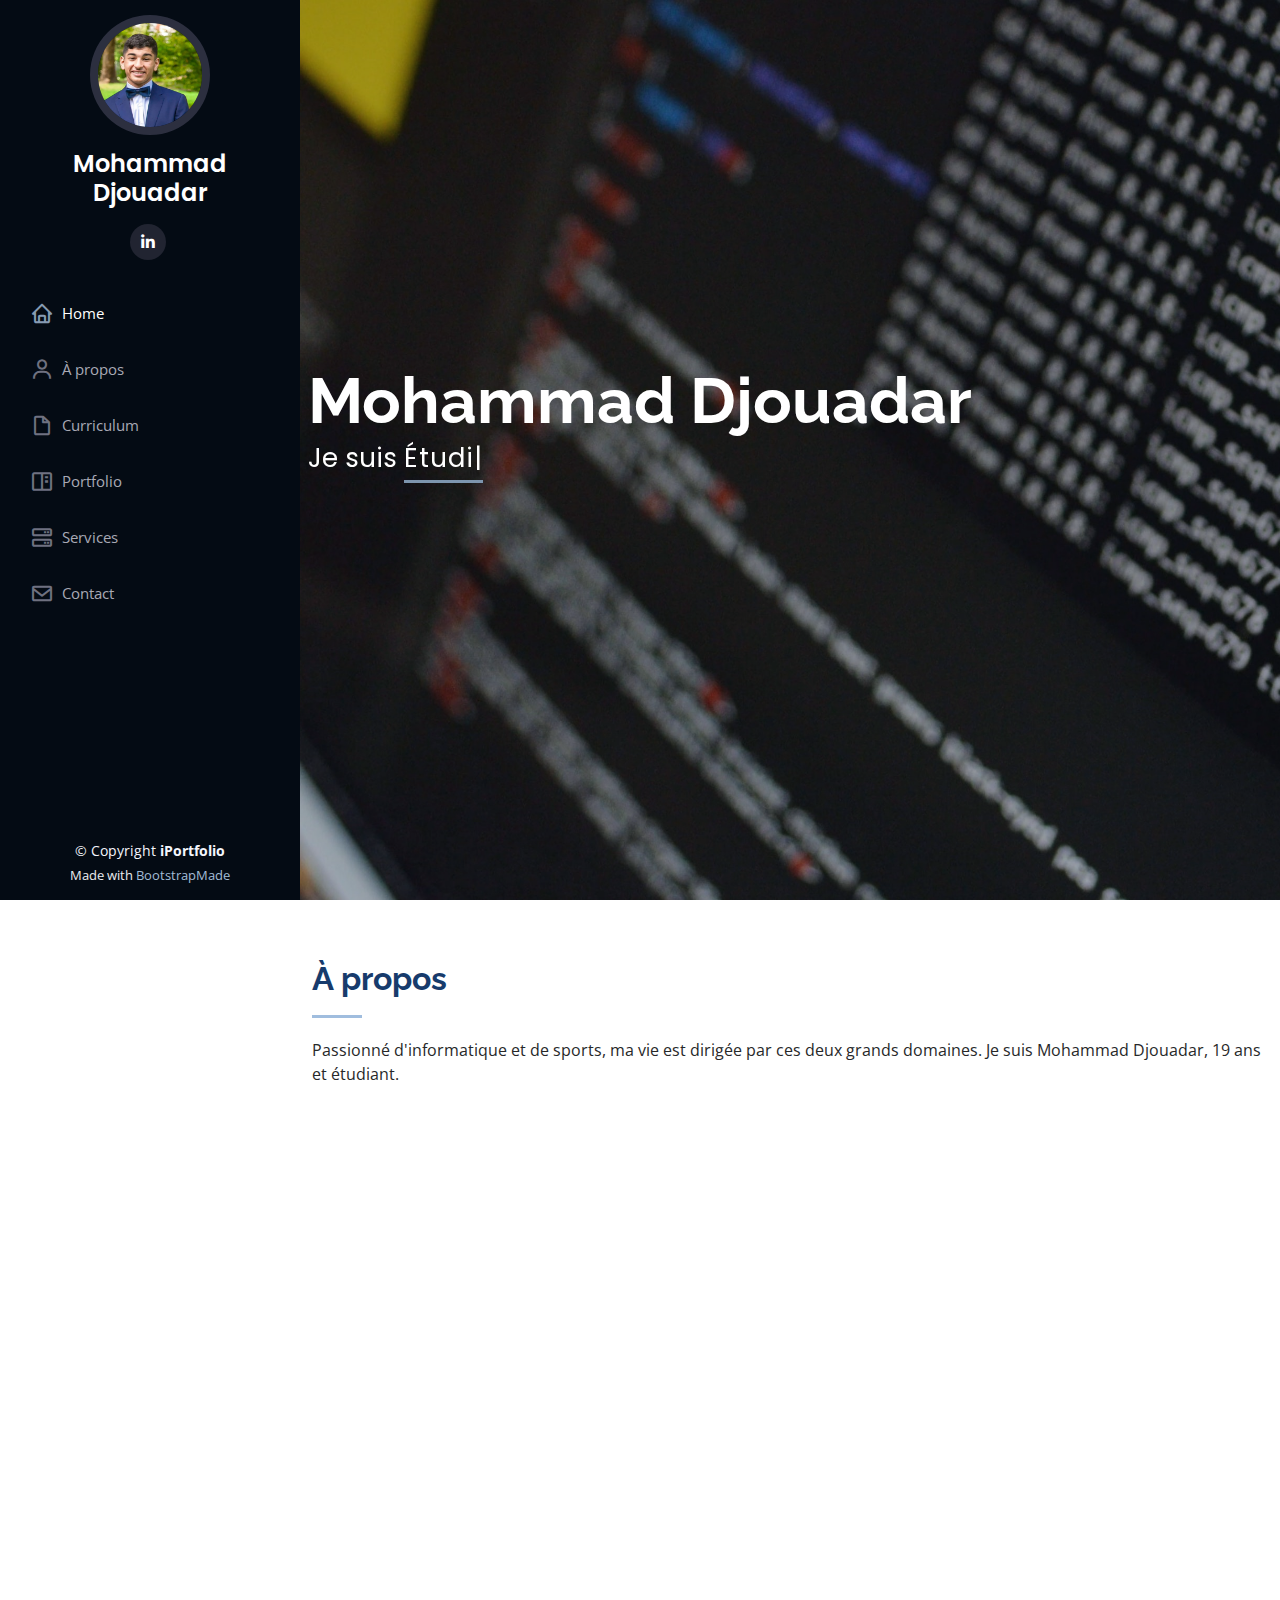
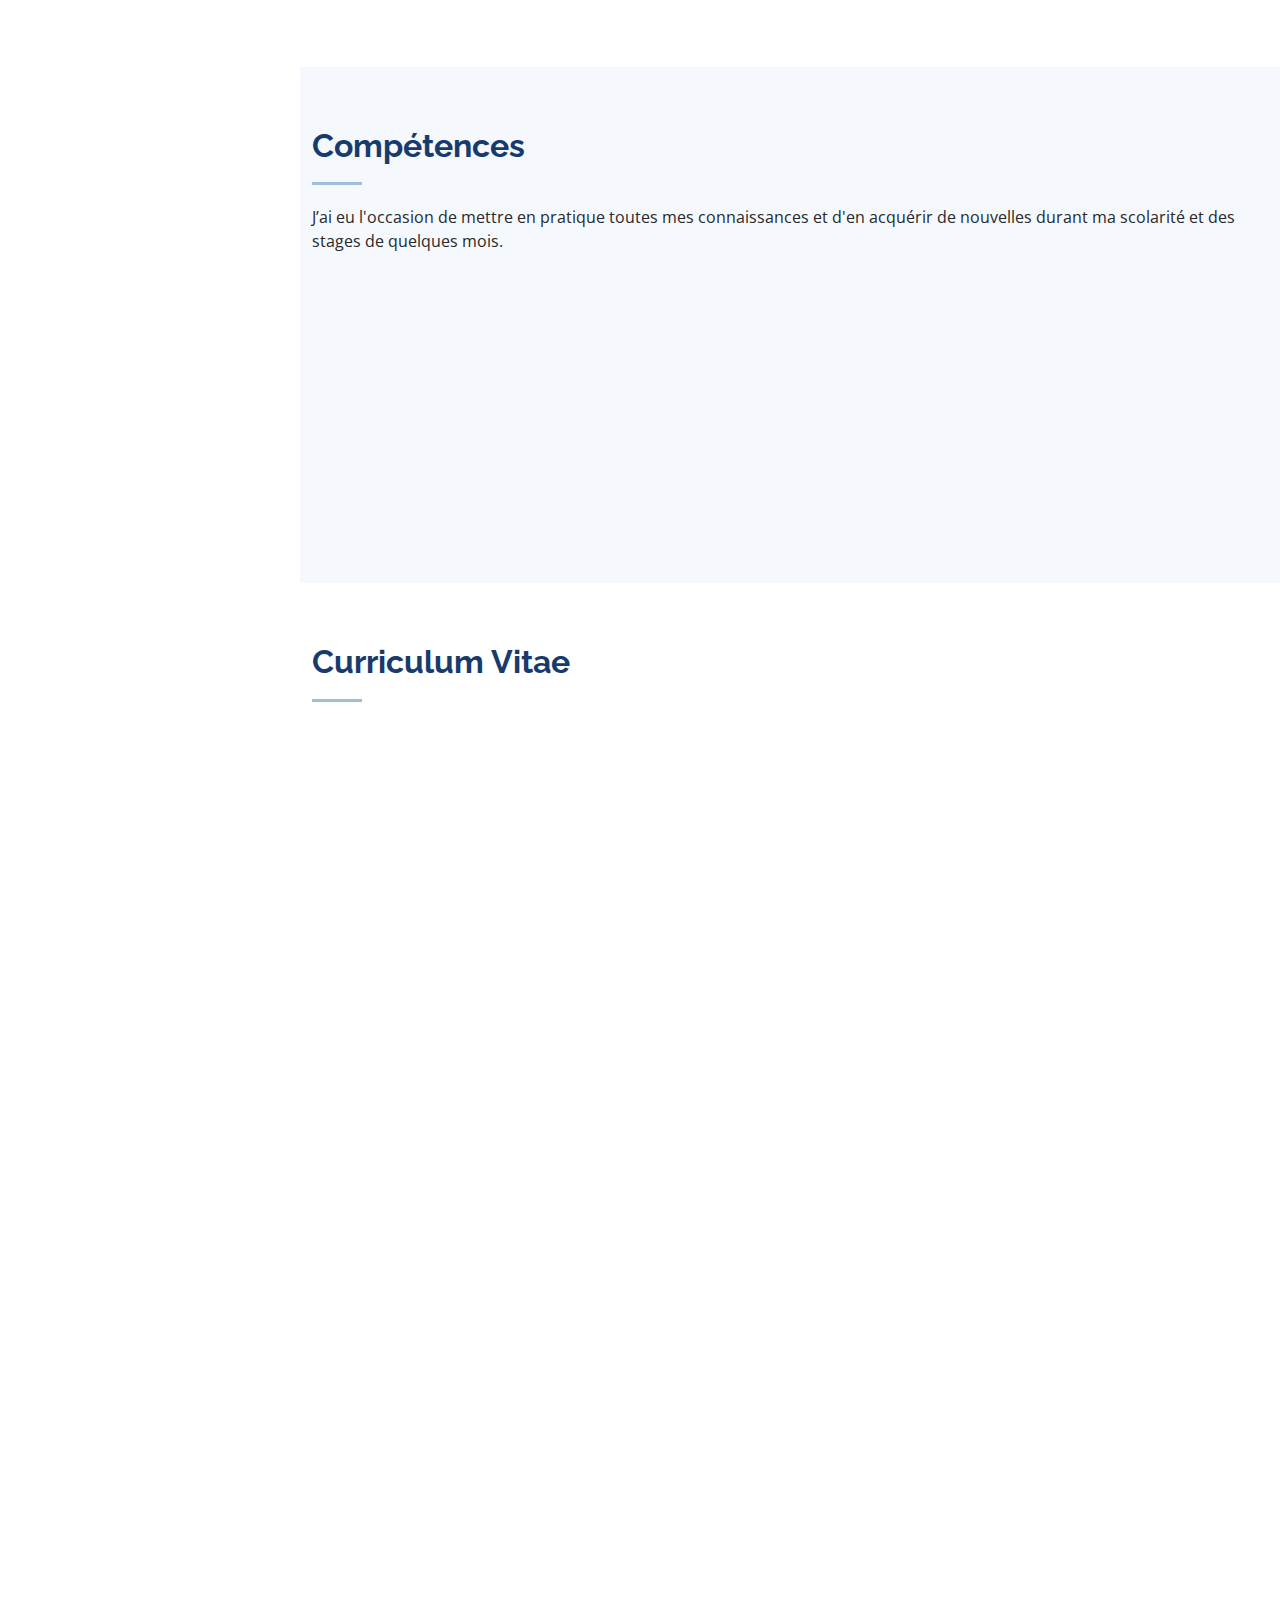
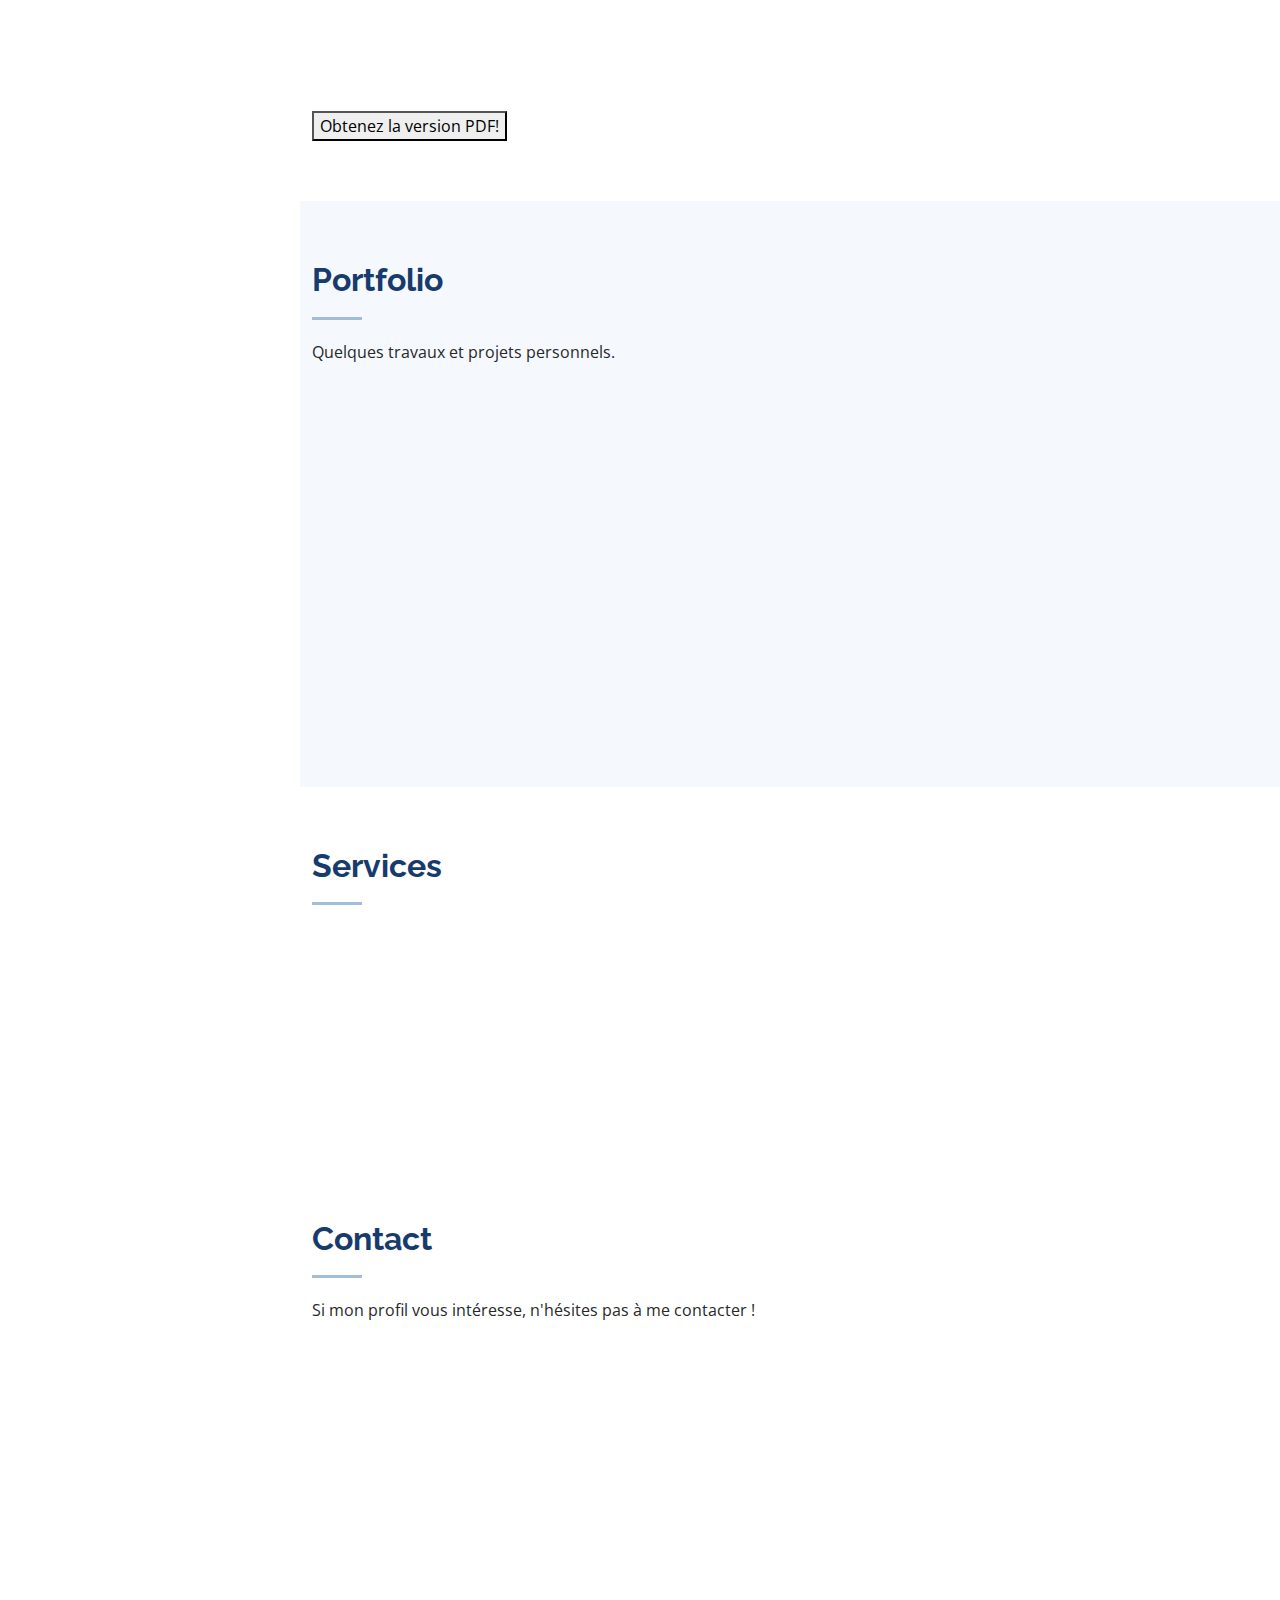
<file: index.html>
<!DOCTYPE html>
<html lang="fr">

<head>
  <meta charset="utf-8">
  <meta content="width=device-width, initial-scale=1.0" name="viewport">

  <title>Mohammad Djouadar</title>
  <meta content="" name="description">
  <meta content="" name="keywords">

  <!-- Favicons -->
  <link href="assets/img/favicon.png" rel="icon">
  <link href="assets/img/apple-touch-icon.png" rel="apple-touch-icon">

  <!-- Google Fonts -->
  <link href="https://fonts.googleapis.com/css?family=Open+Sans:300,300i,400,400i,600,600i,700,700i|Raleway:300,300i,400,400i,500,500i,600,600i,700,700i|Poppins:300,300i,400,400i,500,500i,600,600i,700,700i" rel="stylesheet">

  <!-- Vendor CSS Files -->
  <link href="assets/vendor/aos/aos.css" rel="stylesheet">
  <link href="assets/vendor/bootstrap/css/bootstrap.min.css" rel="stylesheet">
  <link href="assets/vendor/bootstrap-icons/bootstrap-icons.css" rel="stylesheet">
  <link href="assets/vendor/boxicons/css/boxicons.min.css" rel="stylesheet">
  <link href="assets/vendor/glightbox/css/glightbox.min.css" rel="stylesheet">
  <link href="assets/vendor/swiper/swiper-bundle.min.css" rel="stylesheet">

  <!-- Template Main CSS File -->
  <link href="assets/css/style.css" rel="stylesheet">
</head>

<body>

  <!-- ======= Mobile nav toggle button ======= -->
  <i class="bi bi-list mobile-nav-toggle d-xl-none"></i>

  <!-- ======= Header ======= -->
  <header id="header">
    <div class="d-flex flex-column">

      <div class="profile">
        <img src="assets/img/profile.JPG" alt="" class="img-fluid rounded-circle">
        <h1 class="text-light"><a href="index.html">Mohammad<br>Djouadar</a></h1>
        <div class="social-links mt-3 text-center">
          <a href="https://www.linkedin.com/in/mohammad-djouadar/" class="linkedin"><i class="bx bxl-linkedin"></i></a>
        </div>
      </div>

      <nav id="navbar" class="nav-menu navbar">
        <ul>
          <li><a href="#hero" class="nav-link scrollto active"><i class="bx bx-home"></i> <span>Home</span></a></li>
          <li><a href="#about" class="nav-link scrollto"><i class="bx bx-user"></i> <span>À propos</span></a></li>
          <li><a href="#resume" class="nav-link scrollto"><i class="bx bx-file-blank"></i> <span>Curriculum</span></a></li>
          <li><a href="#portfolio" class="nav-link scrollto"><i class="bx bx-book-content"></i> <span>Portfolio</span></a></li>
          <li><a href="#services" class="nav-link scrollto"><i class="bx bx-server"></i> <span>Services</span></a></li>
          <li><a href="#contact" class="nav-link scrollto"><i class="bx bx-envelope"></i> <span>Contact</span></a></li>
        </ul>
      </nav><!-- .nav-menu -->
    </div>
  </header><!-- End Header -->

  <!-- ======= Hero Section ======= -->
  <section id="hero" class="d-flex flex-column justify-content-center align-items-center">
    <div class="hero-container" data-aos="fade-in">
      <h1>Mohammad Djouadar</h1>
      <p>Je suis <span class="typed" data-typed-items="Étudiant, à la recherche d'un stage"></span></p>
    </div>
  </section><!-- End Hero -->

  <main id="main">

    <!-- ======= About Section ======= -->
    <section id="about" class="about">
      <div class="container">

        <div class="section-title">
          <h2>À propos</h2>
          <p>Passionné d'informatique et de sports, ma vie est dirigée par ces deux grands domaines. Je suis Mohammad Djouadar, 19 ans et étudiant.</p>
        </div>

        <div class="row">
          <div class="col-lg-4" data-aos="fade-right">
            <img src="assets/img/profile_bigger.JPG" class="img-fluid" alt="">
          </div>
          <div class="col-lg-8 pt-4 pt-lg-0 content" data-aos="fade-left">
            <h3>Souhaite devenir Administrateur système &amp; réseau</h3>
            <div class="row">
              <div class="col-lg-6">
                <ul>
                  <li><i class="bi bi-chevron-right"></i> <strong>Naissance:</strong> <span>2 Avril 2003</span></li>
                  <li><i class="bi bi-chevron-right"></i> <strong>Age:</strong> <span>19</span></li>
                  <li><i class="bi bi-chevron-right"></i> <strong>Ville:</strong> <span>Tourcoing, Hauts-de-France</span></li>
                </ul>
              </div>
              <div class="col-lg-6">
                <ul>
                  <li><i class="bi bi-chevron-right"></i> <strong>Niveau:</strong> <span>Bac +3</span></li>
                  <li><i class="bi bi-chevron-right"></i> <strong>Mail:</strong> <span>mohammad.djoud@yahoo.fr</span></li>
                  <li><i class="bi bi-chevron-right"></i> <strong>Website:</strong> <span><a href="#">Ici</a></span></li>
                </ul>
              </div>
            </div>
            <p>
              L'informatique est un ensemble de techniques qui m’a toujours intrigué. Depuis petit, j’essaye toujours de comprendre les fonctionnements et mécanismes des appareils que je possède.<br>
              C'est ce qui m'a poussé à suivre ce chemin dans mes études et rejoindre la licence de Conception des Gestions d'Infrastructures Réseaux.<br>
              <br>En plus de ça, je garde un esprit sain en pratiquant des sports collectifs comme le football, des sports individuels comme la boxe et gardant une forme impeccable grâce à la musculation et des footings.<br>
              <br>Né en 2003, j’ai toujours été curieux. Je m'intéresse à de nombreux domaines tels que la musique, la littérature ou la mode.
            </p>
          </div>
        </div>

      </div>
    </section><!-- End About Section -->


    <!-- ======= Skills Section ======= -->
    <section id="skills" class="skills section-bg">
      <div class="container">

        <div class="section-title">
          <h2>Compétences</h2>
          <p>J’ai eu l'occasion de mettre en pratique toutes mes connaissances et d'en acquérir de nouvelles durant ma scolarité et des stages de quelques mois.</p>
        </div>

        <div class="row skills-content">

          <div class="col-lg-6" data-aos="fade-up">

            <div class="progress">
              <span class="skill">Linux <i class="val">80%</i></span>
              <div class="progress-bar-wrap">
                <div class="progress-bar" role="progressbar" aria-valuenow="80" aria-valuemin="0" aria-valuemax="100"></div>
              </div>
            </div>

            <div class="progress">
              <span class="skill">Script <i class="val">70%</i></span>
              <div class="progress-bar-wrap">
                <div class="progress-bar" role="progressbar" aria-valuenow="70" aria-valuemin="0" aria-valuemax="100"></div>
              </div>
            </div>

            <div class="progress">
              <span class="skill">C++ <i class="val">80%</i></span>
              <div class="progress-bar-wrap">
                <div class="progress-bar" role="progressbar" aria-valuenow="80" aria-valuemin="0" aria-valuemax="100"></div>
              </div>
            </div>

            <div class="progress">
              <span class="skill">Configs Cisco <i class="val">65%</i></span>
              <div class="progress-bar-wrap">
                <div class="progress-bar" role="progressbar" aria-valuenow="65" aria-valuemin="0" aria-valuemax="100"></div>
              </div>
            </div>

          </div>

          <div class="col-lg-6" data-aos="fade-up" data-aos-delay="100">

            <div class="progress">
              <span class="skill">HTML/CSS <i class="val">90%</i></span>
              <div class="progress-bar-wrap">
                <div class="progress-bar" role="progressbar" aria-valuenow="90" aria-valuemin="0" aria-valuemax="100"></div>
              </div>
            </div>

            <div class="progress">
              <span class="skill">SQL <i class="val">65%</i></span>
              <div class="progress-bar-wrap">
                <div class="progress-bar" role="progressbar" aria-valuenow="65" aria-valuemin="0" aria-valuemax="100"></div>
              </div>
            </div>

            <div class="progress">
              <span class="skill">Python <i class="val">50%</i></span>
              <div class="progress-bar-wrap">
                <div class="progress-bar" role="progressbar" aria-valuenow="50" aria-valuemin="0" aria-valuemax="100"></div>
              </div>
            </div>

          </div>

        </div>

      </div>
    </section><!-- End Skills Section -->

    <!-- ======= Resume Section ======= -->
    <section id="resume" class="resume">
      <div class="container">

        <div class="section-title">
          <h2>Curriculum Vitae</h2>
        </div>

        <div class="row">
          <div class="col-lg-6" data-aos="fade-up">
            <h3 class="resume-title">En bref</h3>
            <div class="resume-item pb-0">
              <h4>Mohammad Djouadar</h4>
              <p><em>Diplômé d’un baccalauréat scientifique puis d’un brevet de technicien supérieur en systèmes numériques, j'effectue actuellement une licence professionnelle de gestion d'infrastructures réseaux.</em></p>
              <ul>
                <li>Tourcoing, Hauts-de-France</li>
                <li>France</li>
                <li>mohammad.djoud@yahoo.fr</li>
              </ul>
            </div>

            <h3 class="resume-title">Scolarité</h3>
            <div class="resume-item">
              <h4><a href="https://iut-a.univ-lille.fr/lp-cgir/" target="_blank" rel="noopener noreferrer">Licence professionnelle, Conception &amp; Gestion des Infrastructures Réseaux</a></h4>
              <h5>2022 - 2023</h5>
              <p><em>IUT A de Lille, Villeneuve-d'Ascq, France</em></p>
              <p>Linux, Scripts, Services Réseaux, Sécurité, Virtualisation et Déploiements.</p>
            </div>
            <div class="resume-item">
              <h4> <a href="https://www.lyceecolbert-tg.org/etudier-a-colbert/bts/bts-systemes-numeriques-option-informatique-reseaux/" target="_blank" rel="noopener noreferrer">Brevet de Technicien
                Supérieur
                Systèmes Numériques : 
                Option Informatique et
                Réseaux</a></h4>
              <h5>2020 - 2022</h5>
              <p><em>Lycée Numérique Colbert, Tourcoing, France</em></p>
              <p>Langages de programmation : C, C++, JavaScript, Java pour Android, HTML/CSS, SQL et Cisco.</p>
            </div>
            <div class="resume-item">
              <h4> Baccalauréat Scientifique</h4>
              <h5>2018 - 2020</h5>
              <p><em>Lycée Gambetta, Tourcoing, France</em></p>
              <p>Obtenu avec Mention Assez-Bien.</p>
            </div>
          </div>
          <div class="col-lg-6" data-aos="fade-up" data-aos-delay="100">
            <h3 class="resume-title">Stages et expériences professionnelles</h3>
            <div class="resume-item">
              <h4>Job étudiant chez Trait d’Union</h4>
              <h5>Février 2022</h5>
              <p><em>Mouscron, Belgique</em></p>
              <ul>
                <li>Manutention, préparation de commandes, emballage des produits, gestion de stock.</li>
              </ul>
            </div>
            <div class="resume-item">
              <h4>Stage chez Themis</h4>
              <h5>de Mai à Juillet 2021</h5>
              <p><em>Lille, France</em></p>
              <ul>
                <li>Fondateur : <a href="https://www.linkedin.com/in/mustafasenhaji/" target=_blank rel="noopener noreferrer">Mustafa Senhaji</a></li>
                <li>Durée de 6 semaines.</li>
                <li>Création et gestion d'un site web d'e-
                  commerce fonctionnel.</li>
                <li>Initiation aux systèmes de marketing automatisés, programmation d'e-mails interactifs et réactifs.</li>
              </ul>
            </div>
            <div class="resume-item">
              <h4>Stage d’observation au Pôle multimédia de la Ludomédiathèque Colette</h4>
              <h5>Décembre 2017</h5>
              <p><em>Tourcoing, France</em></p>
              <ul>
                <li>Initiation des citoyens à Word.</li>
                <li>Apprentissage des bases de la programmation.</li>
                <li>Gestion d’un réseau local et assistance au support de réparation d’ordinateurs.</li>
              </ul>
            </div>
          </div>
        </div>

    <form method="get" action="download/cv.pdf">
      <button type="submit">Obtenez la version PDF!</button>
   </form>

      </div>
    </section><!-- End Resume Section -->



    <!-- ======= Portfolio Section ======= -->
    <section id="portfolio" class="portfolio section-bg">
      <div class="container">

        <div class="section-title">
          <h2>Portfolio</h2>
          <p>Quelques travaux et projets personnels.</p>
        </div>

        <div class="row" data-aos="fade-up">
          <div class="col-lg-12 d-flex justify-content-center">

          </div>
        </div>

        <div class="row portfolio-container" data-aos="fade-up" data-aos-delay="100">

          <div class="col-lg-4 col-md-6 portfolio-item filter-app">
            <div class="portfolio-wrap">
              <img src="assets/img/portfolio/LGTPARK_icon.png" class="img-fluid" alt="">
              <div class="portfolio-links">
                <a href="assets/img/portfolio/LGTPARK_icon.png" data-gallery="portfolioGallery" class="portfolio-lightbox" title="[Projet de BTS] LGTPark : Application de réservation de places de parking."><i class="bx bx-plus"></i></a>
                <a href="portfolio-details.html" title="Plus de détails"><i class="bx bx-link"></i></a>
              </div>
            </div>
          </div>
          <div class="col-lg-4 col-md-6 portfolio-item filter-app">
            <div class="portfolio-wrap">
              <img src="assets/img/portfolio/salle_boxe.jpg" class="img-fluid" alt="">
              <div class="portfolio-links">
                <a href="assets/img/portfolio/salle_boxe.jpg" data-gallery="portfolioGallery" class="portfolio-lightbox" title="Une des salles pour pratiquer un des plus beaux sports."><i class="bx bx-plus"></i></a>
              </div>
            </div>
          </div>
          <div class="col-lg-4 col-md-6 portfolio-item filter-app">
            <div class="portfolio-wrap">
              <img src="assets/img/portfolio/latrouvaille_icon.png" class="img-fluid" alt="">
              <div class="portfolio-links">
                <a href="assets/img/portfolio/latrouvaille_icon.png" data-gallery="portfolioGallery" class="portfolio-lightbox" title="[Projet de Stage] La Trouvaille : Un site permettant d'acheter sa viande pour la fête de l'Aïd !"><i class="bx bx-plus"></i></a>
                <a href="portfolio-details-sitestage.html" title="More Details"><i class="bx bx-link"></i></a>
              </div>
            </div>
          </div>

          

        </div>

      </div>
    </section><!-- End Portfolio Section -->

    <!-- ======= Services Section ======= -->
    <section id="services" class="services">
      <div class="container">

        <div class="section-title">
          <h2>Services</h2>
        </div>

        <div class="row">
          <div class="col-lg-4 col-md-6 icon-box" data-aos="fade-up">
            <div class="icon"><i class="bi bi-briefcase"></i></div>
            <h4 class="title"><a >Service #1</a></h4>
            <p class="description">Description Service #1</p>
          </div>
          <div class="col-lg-4 col-md-6 icon-box" data-aos="fade-up" data-aos-delay="100">
            <div class="icon"><i class="bi bi-card-checklist"></i></div>
            <h4 class="title"><a >Linux</a></h4>
            <p class="description">Scripts Bash pour automatisation et fichiers de configurations.</p>
          </div>
          <div class="col-lg-4 col-md-6 icon-box" data-aos="fade-up" data-aos-delay="200">
            <div class="icon"><i class="bi bi-bar-chart"></i></div>
            <h4 class="title"><a href="https://wordpress.com/fr/" target=_blank rel="noopener noreferrer">WordPress</a></h4>
            <p class="description">Création, gestion et hébergement de vos blogs ou sites "vitrines" WordPress.</p>
          </div>
        </div>

      </div>
    </section><!-- End Services Section -->

    

    <!-- ======= Contact Section ======= -->
    <section id="contact" class="contact">
      <div class="container">

        <div class="section-title">
          <h2>Contact</h2>
          <p>Si mon profil vous intéresse, n'hésites pas à me contacter !</p>
        </div>

        <div class="row" data-aos="fade-in">

          <div class="col-lg-5 d-flex align-items-stretch">
            <div class="info">
              <div class="address">
                <i class="bi bi-geo-alt"></i>
                <h4>Basé sur :</h4>
                <p>Tourcoing, Hauts-de-France, France</p>
              </div>

              <div class="email">
                <i class="bi bi-envelope"></i>
                <h4>Email:</h4>
                <p>mohammad.djoud@yahoo.fr</p>
              </div>

              <iframe src="https://www.google.com/maps/embed?pb=!1m18!1m12!1m3!1d40415.05150292615!2d3.1576955499999997!3d50.72103895!2m3!1f0!2f0!3f0!3m2!1i1024!2i768!4f13.1!3m3!1m2!1s0x47c328d4be0a275d%3A0x252e317d7dad858f!2s59200%20Tourcoing!5e0!3m2!1sfr!2sfr!4v1670272906809!5m2!1sfr!2sfr" frameborder="0" style="border:0; width: 100%; height: 290px;" allowfullscreen></iframe>
            </div>

          </div>

        </div>

      </div>
    </section><!-- End Contact Section -->

  </main><!-- End #main -->

  <!-- ======= Footer ======= -->
  <footer id="footer">
    <div class="container">
      <div class="copyright">
        &copy; Copyright <strong><span>iPortfolio</span></strong>
      </div>
      <div class="credits">
        <!-- All the links in the footer should remain intact. -->
        <!-- You can delete the links only if you purchased the pro version. -->
        <!-- Licensing information: https://bootstrapmade.com/license/ -->
        <!-- Purchase the pro version with working PHP/AJAX contact form: https://bootstrapmade.com/iportfolio-bootstrap-portfolio-websites-template/ -->
        Made with <a href="https://bootstrapmade.com/">BootstrapMade</a>
      </div>
    </div>
  </footer><!-- End  Footer -->

  <a href="#" class="back-to-top d-flex align-items-center justify-content-center"><i class="bi bi-arrow-up-short"></i></a>

  <!-- Vendor JS Files -->
  <script src="assets/vendor/purecounter/purecounter_vanilla.js"></script>
  <script src="assets/vendor/aos/aos.js"></script>
  <script src="assets/vendor/bootstrap/js/bootstrap.bundle.min.js"></script>
  <script src="assets/vendor/glightbox/js/glightbox.min.js"></script>
  <script src="assets/vendor/isotope-layout/isotope.pkgd.min.js"></script>
  <script src="assets/vendor/swiper/swiper-bundle.min.js"></script>
  <script src="assets/vendor/typed.js/typed.min.js"></script>
  <script src="assets/vendor/waypoints/noframework.waypoints.js"></script>
  <script src="assets/vendor/php-email-form/validate.js"></script>

  <!-- Template Main JS File -->
  <script src="assets/js/main.js"></script>

</body>

</html>
</file>
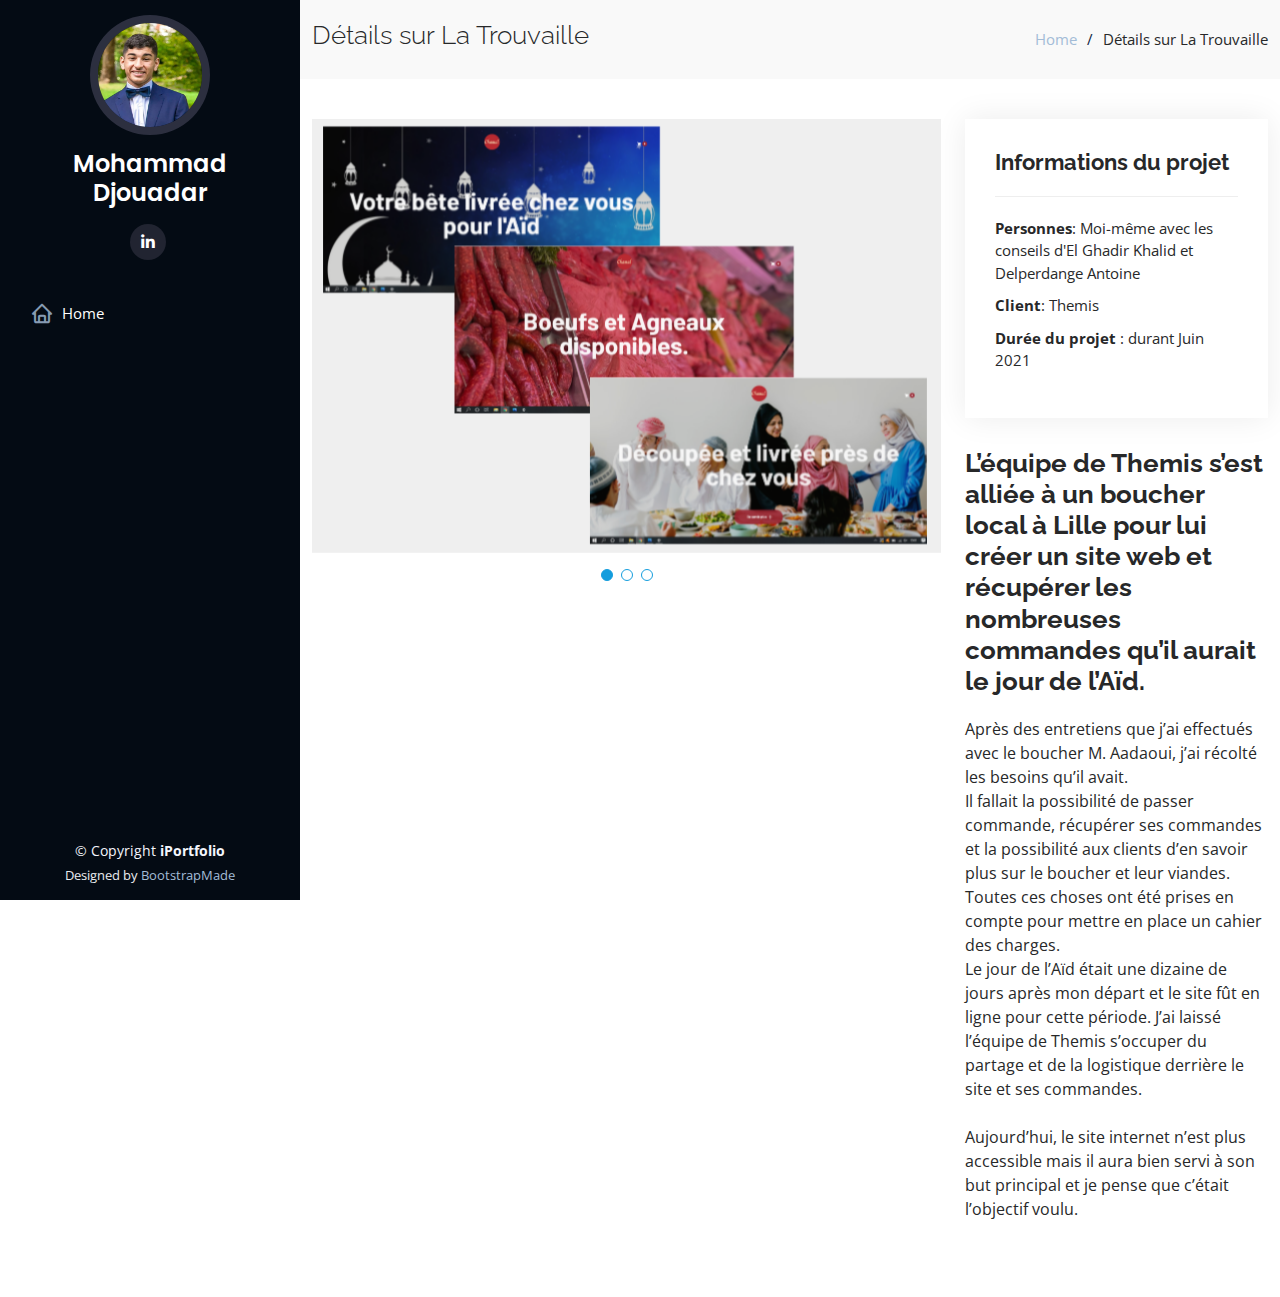
<file: portfolio-details-sitestage.html>
<!DOCTYPE html>
<html lang="fr">

<head>
  <meta charset="utf-8">
  <meta content="width=device-width, initial-scale=1.0" name="viewport">

  <title>Mohammad Djouadar</title>
  <meta content="" name="description">
  <meta content="" name="keywords">

  <!-- Favicons -->
  <link href="assets/img/favicon.png" rel="icon">
  <link href="assets/img/apple-touch-icon.png" rel="apple-touch-icon">

  <!-- Google Fonts -->
  <link href="https://fonts.googleapis.com/css?family=Open+Sans:300,300i,400,400i,600,600i,700,700i|Raleway:300,300i,400,400i,500,500i,600,600i,700,700i|Poppins:300,300i,400,400i,500,500i,600,600i,700,700i" rel="stylesheet">

  <!-- Vendor CSS Files -->
  <link href="assets/vendor/aos/aos.css" rel="stylesheet">
  <link href="assets/vendor/bootstrap/css/bootstrap.min.css" rel="stylesheet">
  <link href="assets/vendor/bootstrap-icons/bootstrap-icons.css" rel="stylesheet">
  <link href="assets/vendor/boxicons/css/boxicons.min.css" rel="stylesheet">
  <link href="assets/vendor/glightbox/css/glightbox.min.css" rel="stylesheet">
  <link href="assets/vendor/swiper/swiper-bundle.min.css" rel="stylesheet">

  <!-- Template Main CSS File -->
  <link href="assets/css/style.css" rel="stylesheet">
</head>

<body>

  <!-- ======= Mobile nav toggle button ======= -->
  <i class="bi bi-list mobile-nav-toggle d-xl-none"></i>

  <!-- ======= Header ======= -->
  <header id="header">
    <div class="d-flex flex-column">

      <div class="profile">
        <img src="assets/img/profile.JPG" alt="" class="img-fluid rounded-circle">
        <h1 class="text-light"><a href="index.html">Mohammad<br>Djouadar</a></h1>
        <div class="social-links mt-3 text-center">
          <a href="https://www.linkedin.com/in/mohammad-djouadar/" class="linkedin"><i class="bx bxl-linkedin"></i></a>
        </div>
      </div>

      <nav id="navbar" class="nav-menu navbar">
        <ul>
          <li><a href="index.html" class="nav-link scrollto active"><i class="bx bx-home"></i> <span>Home</span></a></li>
        </ul>
      </nav><!-- .nav-menu -->
    </div>
  </header><!-- End Header -->

  <main id="main">

    <!-- ======= Breadcrumbs ======= -->
    <section id="breadcrumbs" class="breadcrumbs">
      <div class="container">

        <div class="d-flex justify-content-between align-items-center">
          <h2>Détails sur La Trouvaille</h2>
          <ol>
            <li><a href="index.html">Home</a></li>
            <li>Détails sur La Trouvaille</li>
          </ol>
        </div>

      </div>
    </section><!-- End Breadcrumbs -->

    <!-- ======= Portfolio Details Section ======= -->
    <section id="portfolio-details" class="portfolio-details">
      <div class="container">

        <div class="row gy-4">

          <div class="col-lg-8">
            <div class="portfolio-details-slider swiper">
              <div class="swiper-wrapper align-items-center">

                <div class="swiper-slide">
                  <img src="assets/img/portfolio/slides_principaux.png" alt="Page d'accueil">
                </div>

                <div class="swiper-slide">
                  <img src="assets/img/portfolio/page_des_detail.png" alt="Comment la page était remplie">
                </div>

                <div class="swiper-slide">
                  <img src="assets/img/portfolio/cote_ommerce.png" alt="Le côté e-commerce pour l'achat des produits.">
                </div>

              </div>
              <div class="swiper-pagination"></div>
            </div>
          </div>

          <div class="col-lg-4">
            <div class="portfolio-info">
              <h3>Informations du projet</h3>
              <ul>
                <li><strong>Personnes</strong>: Moi-même avec les conseils d'El Ghadir Khalid et Delperdange Antoine</li>
                <li><strong>Client</strong>: Themis</li>
                <li><strong>Durée du projet </strong>: durant Juin 2021</li>
              </ul>
            </div>
            <div class="portfolio-description">
              <h2>L’équipe de Themis s’est alliée à un boucher local à Lille pour lui créer un site web et récupérer les nombreuses commandes qu’il aurait le jour de l’Aïd.
              </h2>
              <p>
                Après des entretiens que j’ai effectués avec le boucher M. Aadaoui, j’ai récolté les besoins qu’il avait. <br>Il fallait la possibilité de passer commande, récupérer ses commandes et la possibilité aux clients d’en savoir plus sur le boucher et leur viandes. Toutes ces choses ont été prises en compte pour mettre en place un cahier des charges.<br>

                Le jour de l’Aïd était une dizaine de jours après mon départ et le site fût en ligne pour cette période. J’ai laissé l’équipe de Themis s’occuper du partage et de la logistique derrière le site et ses commandes.

	<br><br>Aujourd’hui, le site internet n’est plus accessible mais il aura bien servi à son but principal et je pense que c’était l’objectif voulu.

              </p>
            </div>
          </div>

        </div>

      </div>
    </section><!-- End Portfolio Details Section -->

  </main><!-- End #main -->

  <!-- ======= Footer ======= -->
  <footer id="footer">
    <div class="container">
      <div class="copyright">
        &copy; Copyright <strong><span>iPortfolio</span></strong>
      </div>
      <div class="credits">
        <!-- All the links in the footer should remain intact. -->
        <!-- You can delete the links only if you purchased the pro version. -->
        <!-- Licensing information: https://bootstrapmade.com/license/ -->
        <!-- Purchase the pro version with working PHP/AJAX contact form: https://bootstrapmade.com/iportfolio-bootstrap-portfolio-websites-template/ -->
        Designed by <a href="https://bootstrapmade.com/">BootstrapMade</a>
      </div>
    </div>
  </footer><!-- End  Footer -->

  <a href="#" class="back-to-top d-flex align-items-center justify-content-center"><i class="bi bi-arrow-up-short"></i></a>

  <!-- Vendor JS Files -->
  <script src="assets/vendor/purecounter/purecounter_vanilla.js"></script>
  <script src="assets/vendor/aos/aos.js"></script>
  <script src="assets/vendor/bootstrap/js/bootstrap.bundle.min.js"></script>
  <script src="assets/vendor/glightbox/js/glightbox.min.js"></script>
  <script src="assets/vendor/isotope-layout/isotope.pkgd.min.js"></script>
  <script src="assets/vendor/swiper/swiper-bundle.min.js"></script>
  <script src="assets/vendor/typed.js/typed.min.js"></script>
  <script src="assets/vendor/waypoints/noframework.waypoints.js"></script>
  <script src="assets/vendor/php-email-form/validate.js"></script>

  <!-- Template Main JS File -->
  <script src="assets/js/main.js"></script>

</body>

</html>
</file>
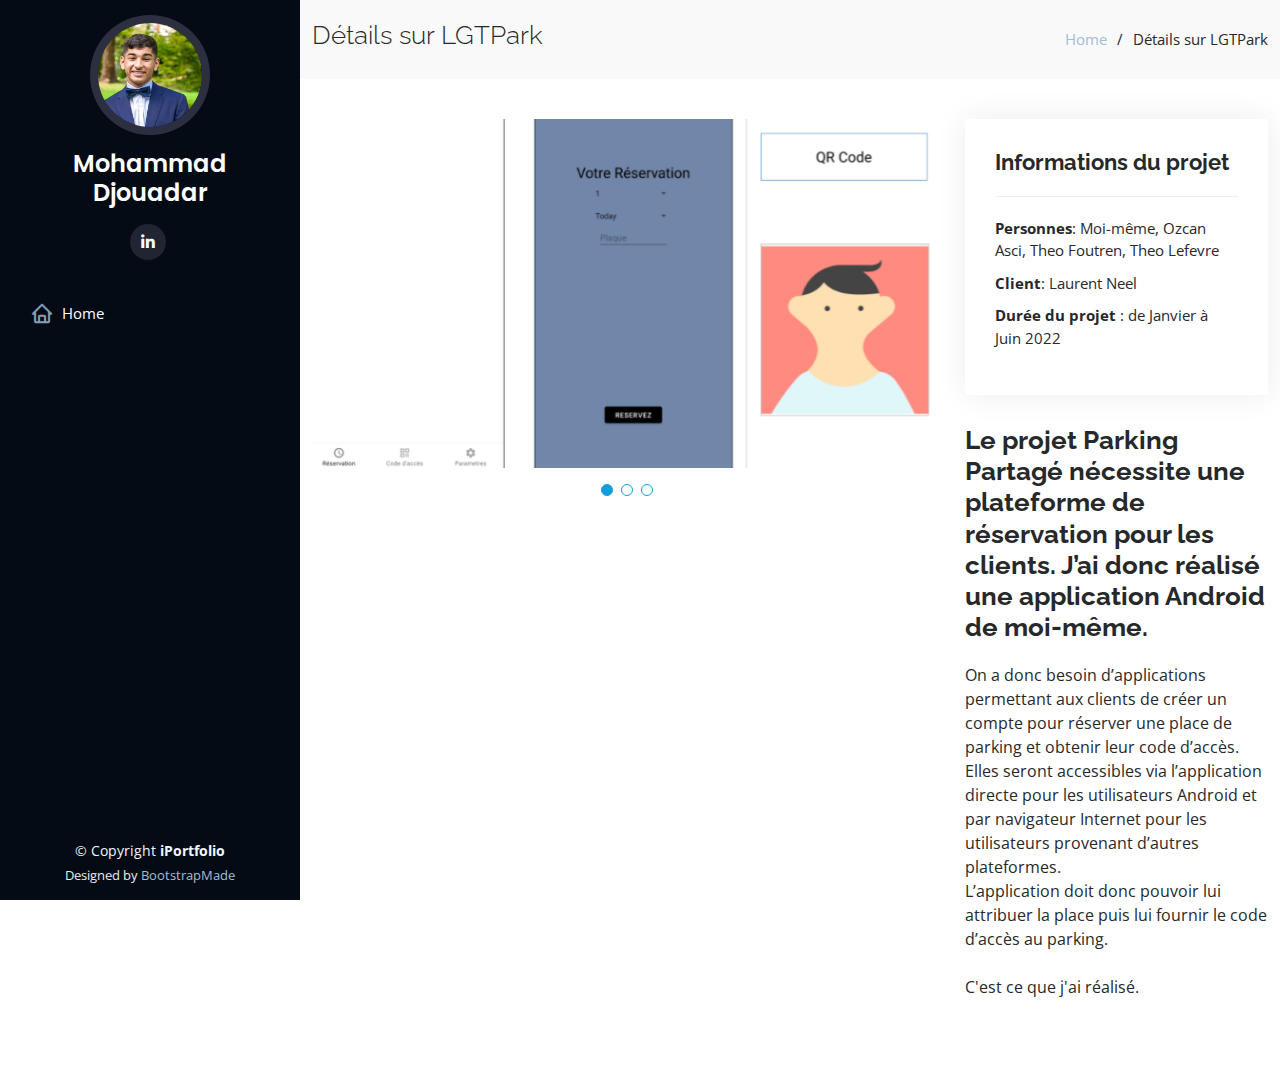
<file: portfolio-details.html>
<!DOCTYPE html>
<html lang="fr">

<head>
  <meta charset="utf-8">
  <meta content="width=device-width, initial-scale=1.0" name="viewport">

  <title>Mohammad Djouadar</title>
  <meta content="" name="description">
  <meta content="" name="keywords">

  <!-- Favicons -->
  <link href="assets/img/favicon.png" rel="icon">
  <link href="assets/img/apple-touch-icon.png" rel="apple-touch-icon">

  <!-- Google Fonts -->
  <link href="https://fonts.googleapis.com/css?family=Open+Sans:300,300i,400,400i,600,600i,700,700i|Raleway:300,300i,400,400i,500,500i,600,600i,700,700i|Poppins:300,300i,400,400i,500,500i,600,600i,700,700i" rel="stylesheet">

  <!-- Vendor CSS Files -->
  <link href="assets/vendor/aos/aos.css" rel="stylesheet">
  <link href="assets/vendor/bootstrap/css/bootstrap.min.css" rel="stylesheet">
  <link href="assets/vendor/bootstrap-icons/bootstrap-icons.css" rel="stylesheet">
  <link href="assets/vendor/boxicons/css/boxicons.min.css" rel="stylesheet">
  <link href="assets/vendor/glightbox/css/glightbox.min.css" rel="stylesheet">
  <link href="assets/vendor/swiper/swiper-bundle.min.css" rel="stylesheet">

  <!-- Template Main CSS File -->
  <link href="assets/css/style.css" rel="stylesheet">
</head>

<body>

  <!-- ======= Mobile nav toggle button ======= -->
  <i class="bi bi-list mobile-nav-toggle d-xl-none"></i>

  <!-- ======= Header ======= -->
  <header id="header">
    <div class="d-flex flex-column">

      <div class="profile">
        <img src="assets/img/profile.JPG" alt="" class="img-fluid rounded-circle">
        <h1 class="text-light"><a href="index.html">Mohammad<br>Djouadar</a></h1>
        <div class="social-links mt-3 text-center">
          <a href="https://www.linkedin.com/in/mohammad-djouadar/" class="linkedin"><i class="bx bxl-linkedin"></i></a>
        </div>
      </div>

      <nav id="navbar" class="nav-menu navbar">
        <ul>
          <li><a href="index.html" class="nav-link scrollto active"><i class="bx bx-home"></i> <span>Home</span></a></li>
        </ul>
      </nav><!-- .nav-menu -->
    </div>
  </header><!-- End Header -->

  <main id="main">

    <!-- ======= Breadcrumbs ======= -->
    <section id="breadcrumbs" class="breadcrumbs">
      <div class="container">

        <div class="d-flex justify-content-between align-items-center">
          <h2>Détails sur LGTPark</h2>
          <ol>
            <li><a href="index.html">Home</a></li>
            <li>Détails sur LGTPark</li>
          </ol>
        </div>

      </div>
    </section><!-- End Breadcrumbs -->

    <!-- ======= Portfolio Details Section ======= -->
    <section id="portfolio-details" class="portfolio-details">
      <div class="container">

        <div class="row gy-4">

          <div class="col-lg-8">
            <div class="portfolio-details-slider swiper">
              <div class="swiper-wrapper align-items-center">

                <div class="swiper-slide">
                  <img src="assets/img/portfolio/schema_lgtpark.png" alt="Schéma des menus">
                </div>

                <div class="swiper-slide">
                  <img src="assets/img/portfolio/code_pour_php.png" alt="Code Android Java pour le login et création de compte">
                </div>

                <div class="swiper-slide">
                  <img src="assets/img/portfolio/code_php.png" alt="Code PHP agissant avec la base MySQL">
                </div>

              </div>
              <div class="swiper-pagination"></div>
            </div>
          </div>

          <div class="col-lg-4">
            <div class="portfolio-info">
              <h3>Informations du projet</h3>
              <ul>
                <li><strong>Personnes</strong>: Moi-même, Ozcan Asci, Theo Foutren, Theo Lefevre</li>
                <li><strong>Client</strong>: Laurent Neel</li>
                <li><strong>Durée du projet </strong>: de Janvier à Juin 2022</li>
              </ul>
            </div>
            <div class="portfolio-description">
              <h2>Le projet Parking Partagé nécessite une plateforme de réservation pour les clients.
                J’ai donc réalisé une application Android de moi-même. 
              </h2>
              <p>
                On a donc besoin d’applications permettant aux clients de créer un compte pour réserver une place de parking et obtenir leur code d’accès. 
                Elles seront accessibles via l’application directe pour les utilisateurs Android et par navigateur Internet pour les utilisateurs provenant d’autres plateformes.<br>
                L’application doit donc pouvoir lui attribuer la place puis lui fournir le code d’accès au parking.<br><br>C'est ce que j'ai réalisé.
              
              </p>
            </div>
          </div>

        </div>

      </div>
    </section><!-- End Portfolio Details Section -->

  </main><!-- End #main -->

  <!-- ======= Footer ======= -->
  <footer id="footer">
    <div class="container">
      <div class="copyright">
        &copy; Copyright <strong><span>iPortfolio</span></strong>
      </div>
      <div class="credits">
        <!-- All the links in the footer should remain intact. -->
        <!-- You can delete the links only if you purchased the pro version. -->
        <!-- Licensing information: https://bootstrapmade.com/license/ -->
        <!-- Purchase the pro version with working PHP/AJAX contact form: https://bootstrapmade.com/iportfolio-bootstrap-portfolio-websites-template/ -->
        Designed by <a href="https://bootstrapmade.com/">BootstrapMade</a>
      </div>
    </div>
  </footer><!-- End  Footer -->

  <a href="#" class="back-to-top d-flex align-items-center justify-content-center"><i class="bi bi-arrow-up-short"></i></a>

  <!-- Vendor JS Files -->
  <script src="assets/vendor/purecounter/purecounter_vanilla.js"></script>
  <script src="assets/vendor/aos/aos.js"></script>
  <script src="assets/vendor/bootstrap/js/bootstrap.bundle.min.js"></script>
  <script src="assets/vendor/glightbox/js/glightbox.min.js"></script>
  <script src="assets/vendor/isotope-layout/isotope.pkgd.min.js"></script>
  <script src="assets/vendor/swiper/swiper-bundle.min.js"></script>
  <script src="assets/vendor/typed.js/typed.min.js"></script>
  <script src="assets/vendor/waypoints/noframework.waypoints.js"></script>
  <script src="assets/vendor/php-email-form/validate.js"></script>

  <!-- Template Main JS File -->
  <script src="assets/js/main.js"></script>

</body>

</html>
</file>
<file: assets/css/style.css>
/**
* Template Name: iPortfolio - v3.9.1
* Template URL: https://bootstrapmade.com/iportfolio-bootstrap-portfolio-websites-template/
* Author: BootstrapMade.com
* License: https://bootstrapmade.com/license/
*/

/*--------------------------------------------------------------
# General
--------------------------------------------------------------*/
body {
  font-family: "Open Sans", sans-serif;
  color: #272829;
}

a {
  color: #A3BCD7;
  text-decoration: none;
}

a:hover {
  color: #4D76A3;
  text-decoration: none;
}

h1,
h2,
h3,
h4,
h5,
h6 {
  font-family: "Raleway", sans-serif;
}

/*--------------------------------------------------------------
# Back to top button
--------------------------------------------------------------*/
.back-to-top {
  position: fixed;
  visibility: hidden;
  opacity: 0;
  right: 15px;
  bottom: 15px;
  z-index: 996;
  background: #7D95AE;
  width: 40px;
  height: 40px;
  border-radius: 50px;
  transition: all 0.4s;
}

.back-to-top i {
  font-size: 28px;
  color: #fff;
  line-height: 0;
}

.back-to-top:hover {
  background: #7D95AE;
  color: #fff;
}

.back-to-top.active {
  visibility: visible;
  opacity: 1;
}

/*--------------------------------------------------------------
# Header
--------------------------------------------------------------*/
#header {
  position: fixed;
  top: 0;
  left: 0;
  bottom: 0;
  width: 300px;
  transition: all ease-in-out 0.5s;
  z-index: 9997;
  transition: all 0.5s;
  padding: 0 15px;
  background: #040b14;
  overflow-y: auto;
}

#header .profile img {
  margin: 15px auto;
  display: block;
  width: 120px;
  border: 8px solid #2c2f3f;
}

#header .profile h1 {
  font-size: 24px;
  margin: 0;
  padding: 0;
  font-weight: 600;
  -moz-text-align-last: center;
  text-align-last: center;
  font-family: "Poppins", sans-serif;
}

#header .profile h1 a,
#header .profile h1 a:hover {
  color: #fff;
  text-decoration: none;
}

#header .profile .social-links a {
  font-size: 18px;
  display: inline-block;
  background: #212431;
  color: #fff;
  line-height: 1;
  padding: 8px 0;
  margin-right: 4px;
  border-radius: 50%;
  text-align: center;
  width: 36px;
  height: 36px;
  transition: 0.3s;
}

#header .profile .social-links a:hover {
  background: #869BB3;
  color: #fff;
  text-decoration: none;
}

#main {
  margin-left: 300px;
}

@media (max-width: 1199px) {
  #header {
    left: -300px;
  }

  #main {
    margin-left: 0;
  }
}

/*--------------------------------------------------------------
# Navigation Menu
--------------------------------------------------------------*/
/* Desktop Navigation */
.nav-menu {
  padding: 30px 0 0 0;
}

.nav-menu * {
  margin: 0;
  padding: 0;
  list-style: none;
}

.nav-menu>ul>li {
  position: relative;
  white-space: nowrap;
}

.nav-menu a,
.nav-menu a:focus {
  display: flex;
  align-items: center;
  color: #a8a9b4;
  padding: 12px 15px;
  margin-bottom: 8px;
  transition: 0.3s;
  font-size: 15px;
}

.nav-menu a i,
.nav-menu a:focus i {
  font-size: 24px;
  padding-right: 8px;
  color: #6f7180;
}

.nav-menu a:hover,
.nav-menu .active,
.nav-menu .active:focus,
.nav-menu li:hover>a {
  text-decoration: none;
  color: #fff;
}

.nav-menu a:hover i,
.nav-menu .active i,
.nav-menu .active:focus i,
.nav-menu li:hover>a i {
  color: #869BB3;
}

/* Mobile Navigation */
.mobile-nav-toggle {
  position: fixed;
  right: 15px;
  top: 15px;
  z-index: 9998;
  border: 0;
  font-size: 24px;
  transition: all 0.4s;
  outline: none !important;
  background-color: #869BB3;
  color: #fff;
  width: 40px;
  height: 40px;
  display: inline-flex;
  align-items: center;
  justify-content: center;
  line-height: 0;
  border-radius: 50px;
  cursor: pointer;
}

.mobile-nav-active {
  overflow: hidden;
}

.mobile-nav-active #header {
  left: 0;
}

/*--------------------------------------------------------------
# Hero Section
--------------------------------------------------------------*/
#hero {
  width: 100%;
  height: 100vh;
  background: url("../img/lewis-kang-ethe-ngugi-f5pTwLHCsAg-unsplash.jpg") top center;
  background-size: cover;
}

#hero:before {
  content: "";
  background: rgba(5, 13, 24, 0.3);
  position: absolute;
  bottom: 0;
  top: 0;
  left: 0;
  right: 0;
  z-index: 1;
}

#hero .hero-container {
  position: relative;
  z-index: 2;
  min-width: 300px;
}

#hero h1 {
  margin: 0 0 10px 0;
  font-size: 64px;
  font-weight: 700;
  line-height: 56px;
  color: #fff;
}

#hero p {
  color: #fff;
  margin-bottom: 50px;
  font-size: 26px;
  font-family: "Poppins", sans-serif;
}

#hero p span {
  color: #fff;
  padding-bottom: 4px;
  letter-spacing: 1px;
  border-bottom: 3px solid #7D95AE;
}

@media (min-width: 1024px) {
  #hero {
    background-attachment: fixed;
  }
}

@media (max-width: 768px) {
  #hero h1 {
    font-size: 28px;
    line-height: 36px;
  }

  #hero h2 {
    font-size: 18px;
    line-height: 24px;
    margin-bottom: 30px;
  }
}

/*--------------------------------------------------------------
# Sections General
--------------------------------------------------------------*/
section {
  padding: 60px 0;
  overflow: hidden;
}

.section-bg {
  background: #f5f8fd;
}

.section-title {
  padding-bottom: 30px;
}

.section-title h2 {
  font-size: 32px;
  font-weight: bold;
  margin-bottom: 20px;
  padding-bottom: 20px;
  position: relative;
  color: #173b6c;
}

.section-title h2::after {
  content: "";
  position: absolute;
  display: block;
  width: 50px;
  height: 3px;
  background: #A0BDDE;
  bottom: 0;
  left: 0;
}

.section-title p {
  margin-bottom: 0;
}

/*--------------------------------------------------------------
# About
--------------------------------------------------------------*/
.about .content h3 {
  font-weight: 700;
  font-size: 26px;
  color: #173b6c;
}

.about .content ul {
  list-style: none;
  padding: 0;
}

.about .content ul li {
  margin-bottom: 20px;
  display: flex;
  align-items: center;
}

.about .content ul strong {
  margin-right: 10px;
}

.about .content ul i {
  font-size: 16px;
  margin-right: 5px;
  color: #149ddd;
  line-height: 0;
}

.about .content p:last-child {
  margin-bottom: 0;
}

/*--------------------------------------------------------------
# Facts
--------------------------------------------------------------*/
.facts {
  padding-bottom: 30px;
}

.facts .count-box {
  padding: 30px;
  width: 100%;
}

.facts .count-box i {
  display: block;
  font-size: 44px;
  color: #149ddd;
  float: left;
  line-height: 0;
}

.facts .count-box span {
  font-size: 48px;
  line-height: 40px;
  display: block;
  font-weight: 700;
  color: #050d18;
  margin-left: 60px;
}

.facts .count-box p {
  padding: 15px 0 0 0;
  margin: 0 0 0 60px;
  font-family: "Raleway", sans-serif;
  font-size: 14px;
  color: #122f57;
}

.facts .count-box a {
  font-weight: 600;
  display: block;
  margin-top: 20px;
  color: #122f57;
  font-size: 15px;
  font-family: "Poppins", sans-serif;
  transition: ease-in-out 0.3s;
}

.facts .count-box a:hover {
  color: #1f5297;
}

/*--------------------------------------------------------------
# Akills
--------------------------------------------------------------*/
.skills .progress {
  height: 60px;
  display: block;
  background: none;
  border-radius: 0;
}

.skills .progress .skill {
  padding: 0;
  margin: 0 0 6px 0;
  text-transform: uppercase;
  display: block;
  font-weight: 600;
  font-family: "Poppins", sans-serif;
  color: #050d18;
}

.skills .progress .skill .val {
  float: right;
  font-style: normal;
}

.skills .progress-bar-wrap {
  background: #dce8f8;
  height: 10px;
}

.skills .progress-bar {
  width: 1px;
  height: 10px;
  transition: 0.9s;
  background-color: #A0AADE;
}

/*--------------------------------------------------------------
# Resume
--------------------------------------------------------------*/
.resume .resume-title {
  font-size: 26px;
  font-weight: 700;
  margin-top: 20px;
  margin-bottom: 20px;
  color: #050d18;
}

.resume .resume-item {
  padding: 0 0 20px 20px;
  margin-top: -2px;
  border-left: 2px solid #1f5297;
  position: relative;
}

.resume .resume-item h4 {
  line-height: 18px;
  font-size: 18px;
  font-weight: 600;
  text-transform: uppercase;
  font-family: "Poppins", sans-serif;
  color: #050d18;
  margin-bottom: 10px;
}

.resume .resume-item h5 {
  font-size: 16px;
  background: #e4edf9;
  padding: 5px 15px;
  display: inline-block;
  font-weight: 600;
  margin-bottom: 10px;
}

.resume .resume-item ul {
  padding-left: 20px;
}

.resume .resume-item ul li {
  padding-bottom: 10px;
}

.resume .resume-item:last-child {
  padding-bottom: 0;
}

.resume .resume-item::before {
  content: "";
  position: absolute;
  width: 16px;
  height: 16px;
  border-radius: 50px;
  left: -9px;
  top: 0;
  background: #fff;
  border: 2px solid #1f5297;
}

/*--------------------------------------------------------------
# Portfolio
--------------------------------------------------------------*/
.portfolio .portfolio-item {
  margin-bottom: 30px;
}

.portfolio #portfolio-flters {
  padding: 0;
  margin: 0 auto 35px auto;
  list-style: none;
  text-align: center;
  background: #fff;
  border-radius: 50px;
  padding: 2px 15px;
}

.portfolio #portfolio-flters li {
  cursor: pointer;
  display: inline-block;
  padding: 10px 15px 8px 15px;
  font-size: 14px;
  font-weight: 600;
  line-height: 1;
  text-transform: uppercase;
  color: #272829;
  margin-bottom: 5px;
  transition: all 0.3s ease-in-out;
}

.portfolio #portfolio-flters li:hover,
.portfolio #portfolio-flters li.filter-active {
  color: #1F1F40;
}

.portfolio #portfolio-flters li:last-child {
  margin-right: 0;
}

.portfolio .portfolio-wrap {
  transition: 0.3s;
  position: relative;
  overflow: hidden;
  z-index: 1;
}

.portfolio .portfolio-wrap::before {
  content: "";
  background: rgba(255, 255, 255, 0.5);
  position: absolute;
  left: 0;
  right: 0;
  top: 0;
  bottom: 0;
  transition: all ease-in-out 0.3s;
  z-index: 2;
  opacity: 0;
}

.portfolio .portfolio-wrap .portfolio-links {
  opacity: 1;
  left: 0;
  right: 0;
  bottom: -60px;
  z-index: 3;
  position: absolute;
  transition: all ease-in-out 0.3s;
  display: flex;
  justify-content: center;
}

.portfolio .portfolio-wrap .portfolio-links a {
  color: #fff;
  font-size: 28px;
  text-align: center;
  background: rgba(26, 26, 53, 0.75);
  transition: 0.3s;
  width: 50%;
}

.portfolio .portfolio-wrap .portfolio-links a:hover {
  background: rgba(0, 0, 0, 0.95);
}

.portfolio .portfolio-wrap .portfolio-links a+a {
  border-left: 1px solid #37b3ed;
}

.portfolio .portfolio-wrap:hover::before {
  top: 0;
  left: 0;
  right: 0;
  bottom: 0;
  opacity: 1;
}

.portfolio .portfolio-wrap:hover .portfolio-links {
  opacity: 1;
  bottom: 0;
}

/*--------------------------------------------------------------
# Portfolio Details
--------------------------------------------------------------*/
.portfolio-details {
  padding-top: 40px;
}

.portfolio-details .portfolio-details-slider img {
  width: 100%;
}

.portfolio-details .portfolio-details-slider .swiper-pagination {
  margin-top: 20px;
  position: relative;
}

.portfolio-details .portfolio-details-slider .swiper-pagination .swiper-pagination-bullet {
  width: 12px;
  height: 12px;
  background-color: #fff;
  opacity: 1;
  border: 1px solid #149ddd;
}

.portfolio-details .portfolio-details-slider .swiper-pagination .swiper-pagination-bullet-active {
  background-color: #149ddd;
}

.portfolio-details .portfolio-info {
  padding: 30px;
  box-shadow: 0px 0 30px rgba(5, 13, 24, 0.08);
}

.portfolio-details .portfolio-info h3 {
  font-size: 22px;
  font-weight: 700;
  margin-bottom: 20px;
  padding-bottom: 20px;
  border-bottom: 1px solid #eee;
}

.portfolio-details .portfolio-info ul {
  list-style: none;
  padding: 0;
  font-size: 15px;
}

.portfolio-details .portfolio-info ul li+li {
  margin-top: 10px;
}

.portfolio-details .portfolio-description {
  padding-top: 30px;
}

.portfolio-details .portfolio-description h2 {
  font-size: 26px;
  font-weight: 700;
  margin-bottom: 20px;
}

.portfolio-details .portfolio-description p {
  padding: 0;
}

/*--------------------------------------------------------------
# Services
--------------------------------------------------------------*/
.services .icon-box {
  margin-bottom: 20px;
}

.services .icon {
  float: left;
  display: flex;
  align-items: center;
  justify-content: center;
  width: 54px;
  height: 54px;
  background: #149ddd;
  border-radius: 50%;
  transition: 0.5s;
  border: 1px solid #149ddd;
}

.services .icon i {
  color: #fff;
  font-size: 24px;
  line-height: 0;
}

.services .icon-box:hover .icon {
  background: #fff;
}

.services .icon-box:hover .icon i {
  color: #149ddd;
}

.services .title {
  margin-left: 80px;
  font-weight: 700;
  margin-bottom: 15px;
  font-size: 18px;
}

.services .title a {
  color: #343a40;
}

.services .title a:hover {
  color: #149ddd;
}

.services .description {
  margin-left: 80px;
  line-height: 24px;
  font-size: 14px;
}

/*--------------------------------------------------------------
# Testimonials
--------------------------------------------------------------*/
.testimonials .testimonials-carousel,
.testimonials .testimonials-slider {
  overflow: hidden;
}

.testimonials .testimonial-item {
  box-sizing: content-box;
  text-align: center;
  min-height: 320px;
}

.testimonials .testimonial-item .testimonial-img {
  width: 90px;
  border-radius: 50%;
  margin: 0 auto;
}

.testimonials .testimonial-item h3 {
  font-size: 18px;
  font-weight: bold;
  margin: 10px 0 5px 0;
  color: #111;
}

.testimonials .testimonial-item h4 {
  font-size: 14px;
  color: #999;
  margin: 0;
}

.testimonials .testimonial-item .quote-icon-left,
.testimonials .testimonial-item .quote-icon-right {
  color: #c3e8fa;
  font-size: 26px;
}

.testimonials .testimonial-item .quote-icon-left {
  display: inline-block;
  left: -5px;
  position: relative;
}

.testimonials .testimonial-item .quote-icon-right {
  display: inline-block;
  right: -5px;
  position: relative;
  top: 10px;
}

.testimonials .testimonial-item p {
  font-style: italic;
  margin: 0 15px 15px 15px;
  padding: 20px;
  background: #fff;
  position: relative;
  margin-bottom: 35px;
  border-radius: 6px;
  box-shadow: 0px 2px 15px rgba(0, 0, 0, 0.1);
}

.testimonials .testimonial-item p::after {
  content: "";
  width: 0;
  height: 0;
  border-top: 20px solid #fff;
  border-right: 20px solid transparent;
  border-left: 20px solid transparent;
  position: absolute;
  bottom: -20px;
  left: calc(50% - 20px);
}

.testimonials .swiper-pagination {
  margin-top: 20px;
  position: relative;
}

.testimonials .swiper-pagination .swiper-pagination-bullet {
  width: 12px;
  height: 12px;
  background-color: #fff;
  opacity: 1;
  border: 1px solid #149ddd;
}

.testimonials .swiper-pagination .swiper-pagination-bullet-active {
  background-color: #149ddd;
}

/*--------------------------------------------------------------
# Contact
--------------------------------------------------------------*/
.contact {
  padding-bottom: 130px;
}

.contact .info {
  padding: 30px;
  background: #fff;
  width: 100%;
  box-shadow: 0 0 24px 0 rgba(0, 0, 0, 0.12);
}

.contact .info i {
  font-size: 20px;
  color: #149ddd;
  float: left;
  width: 44px;
  height: 44px;
  background: #dff3fc;
  display: flex;
  justify-content: center;
  align-items: center;
  border-radius: 50px;
  transition: all 0.3s ease-in-out;
}

.contact .info h4 {
  padding: 0 0 0 60px;
  font-size: 22px;
  font-weight: 600;
  margin-bottom: 5px;
  color: #050d18;
}

.contact .info p {
  padding: 0 0 10px 60px;
  margin-bottom: 20px;
  font-size: 14px;
  color: #173b6c;
}

.contact .info .email p {
  padding-top: 5px;
}

.contact .info .social-links {
  padding-left: 60px;
}

.contact .info .social-links a {
  font-size: 18px;
  display: inline-block;
  background: #333;
  color: #fff;
  line-height: 1;
  padding: 8px 0;
  border-radius: 50%;
  text-align: center;
  width: 36px;
  height: 36px;
  transition: 0.3s;
  margin-right: 10px;
}

.contact .info .social-links a:hover {
  background: #149ddd;
  color: #fff;
}

.contact .info .email:hover i,
.contact .info .address:hover i,
.contact .info .phone:hover i {
  background: #149ddd;
  color: #fff;
}

.contact .php-email-form {
  width: 100%;
  padding: 30px;
  background: #fff;
  box-shadow: 0 0 24px 0 rgba(0, 0, 0, 0.12);
}

.contact .php-email-form .form-group {
  padding-bottom: 8px;
}

.contact .php-email-form .validate {
  display: none;
  color: red;
  margin: 0 0 15px 0;
  font-weight: 400;
  font-size: 13px;
}

.contact .php-email-form .error-message {
  display: none;
  color: #fff;
  background: #ed3c0d;
  text-align: left;
  padding: 15px;
  font-weight: 600;
}

.contact .php-email-form .error-message br+br {
  margin-top: 25px;
}

.contact .php-email-form .sent-message {
  display: none;
  color: #fff;
  background: #18d26e;
  text-align: center;
  padding: 15px;
  font-weight: 600;
}

.contact .php-email-form .loading {
  display: none;
  background: #fff;
  text-align: center;
  padding: 15px;
}

.contact .php-email-form .loading:before {
  content: "";
  display: inline-block;
  border-radius: 50%;
  width: 24px;
  height: 24px;
  margin: 0 10px -6px 0;
  border: 3px solid #18d26e;
  border-top-color: #eee;
  -webkit-animation: animate-loading 1s linear infinite;
  animation: animate-loading 1s linear infinite;
}

.contact .php-email-form .form-group {
  margin-bottom: 15px;
}

.contact .php-email-form label {
  padding-bottom: 8px;
}

.contact .php-email-form input,
.contact .php-email-form textarea {
  border-radius: 0;
  box-shadow: none;
  font-size: 14px;
}

.contact .php-email-form input {
  height: 44px;
}

.contact .php-email-form textarea {
  padding: 10px 15px;
}

.contact .php-email-form button[type=submit] {
  background: #149ddd;
  border: 0;
  padding: 10px 24px;
  color: #fff;
  transition: 0.4s;
  border-radius: 4px;
}

.contact .php-email-form button[type=submit]:hover {
  background: #37b3ed;
}

@-webkit-keyframes animate-loading {
  0% {
    transform: rotate(0deg);
  }

  100% {
    transform: rotate(360deg);
  }
}

@keyframes animate-loading {
  0% {
    transform: rotate(0deg);
  }

  100% {
    transform: rotate(360deg);
  }
}

/*--------------------------------------------------------------
# Breadcrumbs
--------------------------------------------------------------*/
.breadcrumbs {
  padding: 20px 0;
  background: #f9f9f9;
}

.breadcrumbs h2 {
  font-size: 26px;
  font-weight: 300;
}

.breadcrumbs ol {
  display: flex;
  flex-wrap: wrap;
  list-style: none;
  padding: 0;
  margin: 0;
  font-size: 15px;
}

.breadcrumbs ol li+li {
  padding-left: 10px;
}

.breadcrumbs ol li+li::before {
  display: inline-block;
  padding-right: 10px;
  color: #0e2442;
  content: "/";
}

@media (max-width: 768px) {
  .breadcrumbs .d-flex {
    display: block !important;
  }

  .breadcrumbs ol {
    display: block;
  }

  .breadcrumbs ol li {
    display: inline-block;
  }
}

/*--------------------------------------------------------------
# Footer
--------------------------------------------------------------*/
#footer {
  padding: 15px;
  color: #f4f6fd;
  font-size: 14px;
  position: fixed;
  left: 0;
  bottom: 0;
  width: 300px;
  z-index: 9999;
  background: #040b14;
}

#footer .copyright {
  text-align: center;
}

#footer .credits {
  padding-top: 5px;
  text-align: center;
  font-size: 13px;
  color: #eaebf0;
}

@media (max-width: 1199px) {
  #footer {
    position: static;
    width: auto;
    padding-right: 20px 15px;
  }
}
</file>
